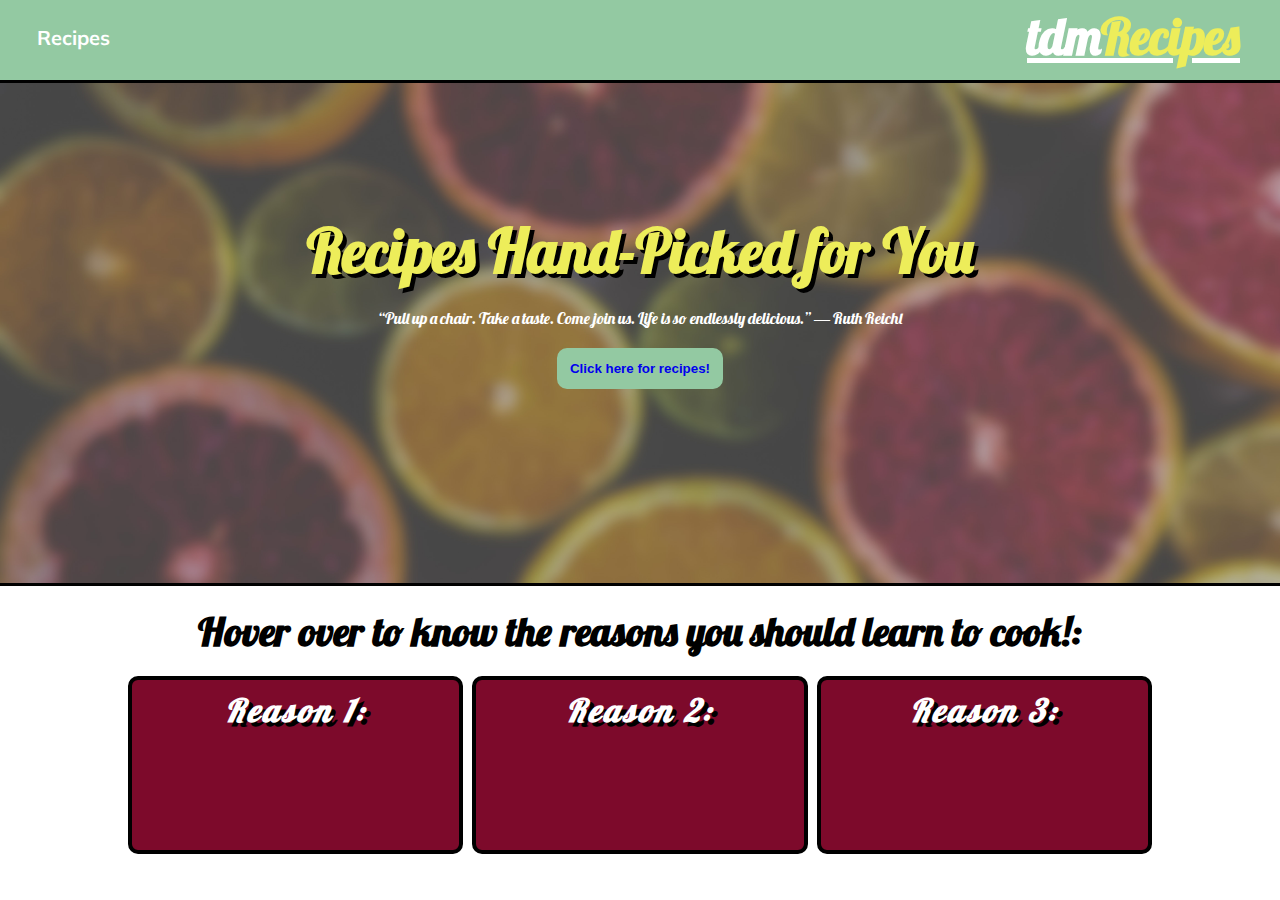
<file: index.html>
<!DOCTYPE html>
<html>
<head>
	<title>tdmRecipes | Welcome!</title>
	<link rel="stylesheet" type="text/css" href="index.css">

	<!--Google web-font-->
	<link href="https://fonts.googleapis.com/css?family=Muli&display=swap" rel="stylesheet">
	<link href="https://fonts.googleapis.com/css?family=Lobster&display=swap" rel="stylesheet">

	<!-- favicon -->
	<link rel="icon" type="image/png" href="images/favicon.png">

</head>
<body>
	<header>
		<div class="container">
			<div id="web-name">
				<h1><a href="index.html">tdm<span>Recipes</span></a></h1>
			</div>
			
			<nav>
				<div id="dropdown">
					<a href="#" class="menu-item">Recipes</a>
					<div id="dd-items">
						<a href="breakfast.html">Breakfast</a>
						<a href="#">Lunch</a>
						<a href="coffee.html">Coffee</a>
					</div>
				</div>
			</nav>
		</div>
	</header>

		<section id="introduction">
				<div class="container">
					<h1 id="motto">
						Recipes Hand-Picked for You
					</h1>
					<p id="quote">“Pull up a chair. Take a taste. Come join us. Life is so endlessly delicious.” ― Ruth Reichl</p>
					<button id="more-recipes"><a href="#">Click here for recipes!</a></button>

				</div>
		</section>

		<section id="fun-facts">
			<h1 id="ff-title">Hover over to know the reasons you should learn to cook!:</h1>
			<div class="container">
				<div class="reason">
					<h1>Reason 1:</h1>
					<p><span>You can save some money!</span> Eating out all the time can be damaging to the wallet. A lot of the times, with the prices you pay to take out or eat out, you can buy a couple night's worth of meals!</p>
				</div>
				<div class="reason">
					<h1>Reason 2:</h1>
					<p><span>It allows you to be healthier!</span> When cooking your own meals, you control what you put into your body and how much you consume.</p>
				</div>
				<div class="reason">
					<h1>Reason 3:</h1>
					<p><span>You enjoy your food more!</span> You put forth your own hard work. Be proud of yourself!</p>
				</div>
			</div>
		</section>
</body>
</html>
</file>
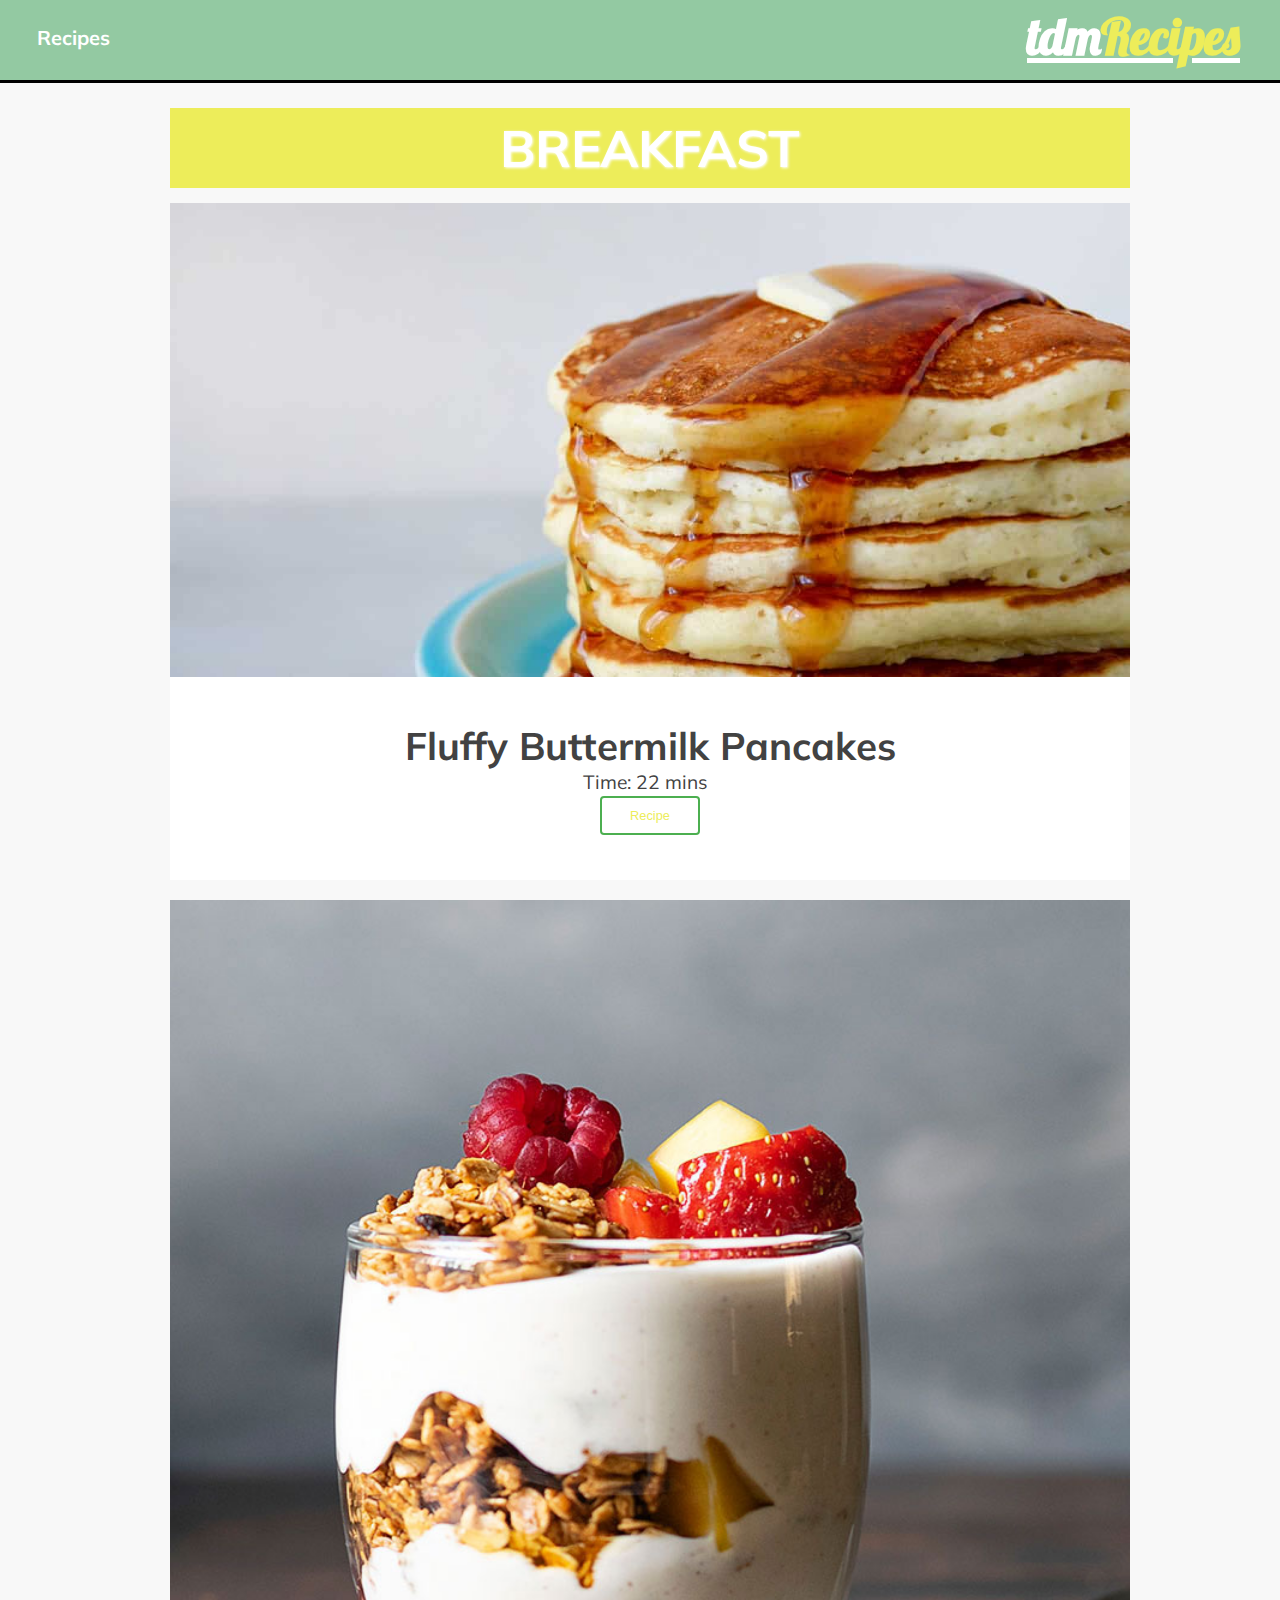
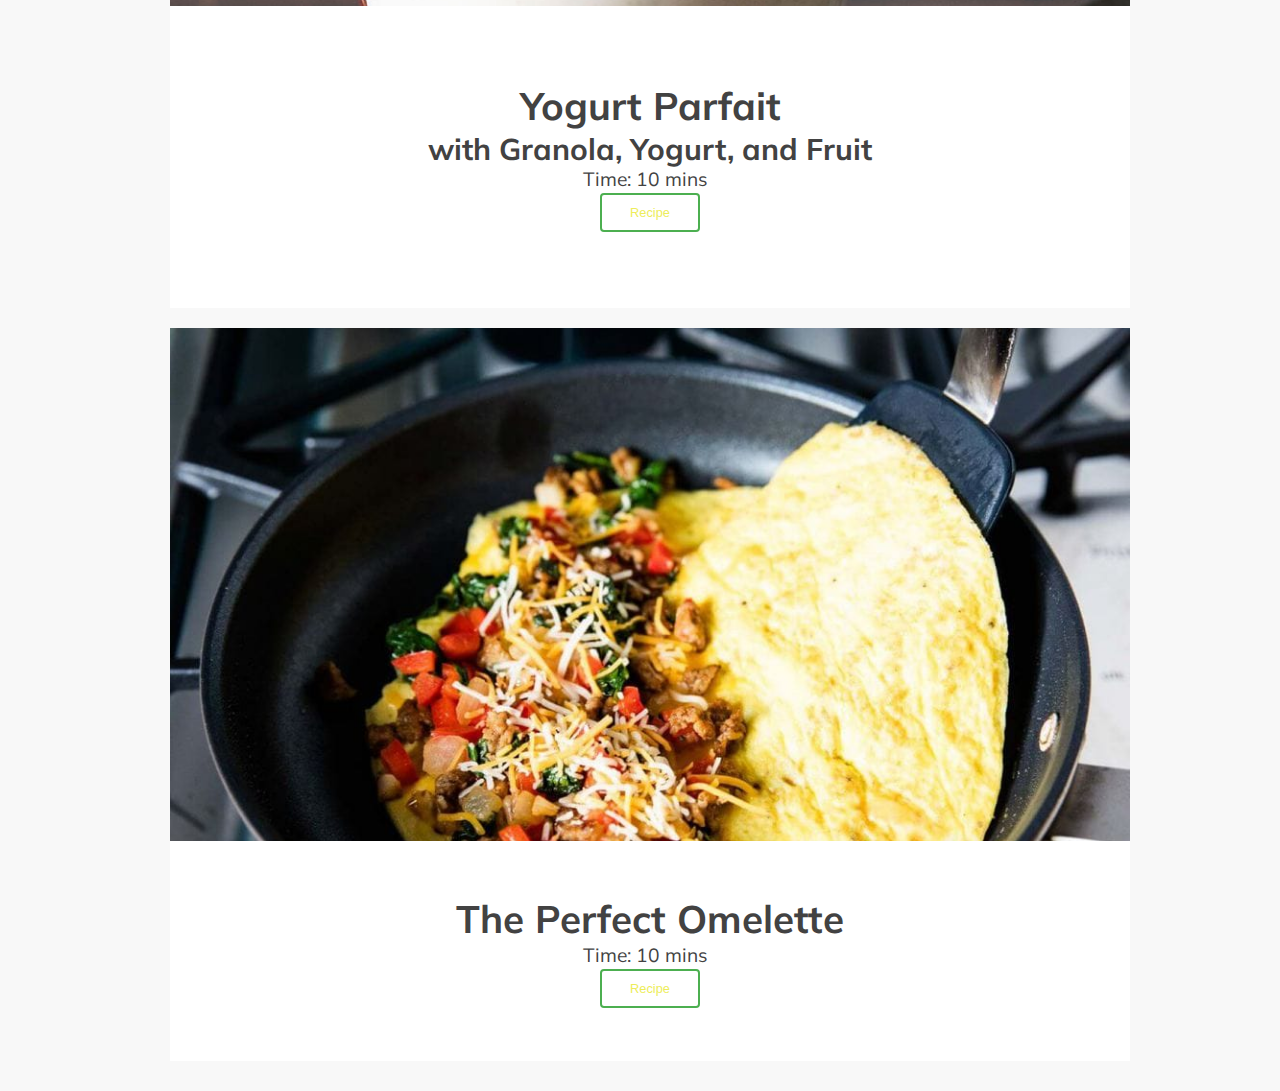
<file: breakfast.html>
<!DOCTYPE html>
<html>
    <head>
        <title>tdmRecipes | Breakfast recipes</title>
        <link rel="stylesheet" href="breakfast.css">
        <link rel="stylesheet" href="templateNav.css">

        <!--Google web-font-->
	    <link href="https://fonts.googleapis.com/css?family=Muli&display=swap" rel="stylesheet">
	    <link href="https://fonts.googleapis.com/css?family=Lobster&display=swap" rel="stylesheet">
	    
	<!-- favicon -->
	<link rel="icon" type="image/png" href="favicon.png">

    </head>
    <body>
        <!--Standard Header-->
        <header>
                <div class="container">
                    <div id="web-name">
                        <h1><a href="index.html">tdm<span>Recipes</span></a></h1>
                    </div>
                    
                    <nav>
                        <div id="dropdown">
                            <a href="#" class="menu-item">Recipes</a>
                            <div id="dd-items">
                                <a href="breakfast.html">Breakfast</a>
                                <a href="#">Lunch</a>
                                <a href="coffee.html">Coffee</a>
                            </div>
                        </div>
                    </nav>
        
                </div>
                
        </header>
        <!--Big container holds subheading for specific page and other divs for recipes-->
        <div class="sub-container">
            <div id="subheader">
                <h1>BREAKFAST</h1>
            </div>
            <div id="recipe">
                <img src="images/pancakes.jpg" alt="pancakes">
                <div id="recipe-title">
                    <h2>Fluffy Buttermilk Pancakes</h2>
                    <p>Time: 22 mins</p>
                    <button><span>Recipe</span></button>
                    
                </div>
            </div>
            <div id="recipe">
                <img src="images/yogurt-parfait.jpg" alt="Yogurt Parfait">
                <div id="recipe-title">
                        <h2>Yogurt Parfait</h2>
                        <h3>with Granola, Yogurt, and Fruit</h3>
                        <p>Time: 10 mins</p>
                        <button><span>Recipe</span></button>
                        
                    </div>
            </div>
            <div id="recipe">
                <img src="images/omelette.jpg" alt="Omelette">
                <div id="recipe-title">
                        <h2>The Perfect Omelette</h2>
                        <p>Time: 10 mins</p>
                        <button><span>Recipe</span></button>
                        
                    </div>
            </div>

            
        </div>
    </body>
</html>
</file>
<file: index.css>
html, body{
	padding: 0;
	margin: 0;
}

body{
	font-family: 'Muli', sans-serif;
}

/*Global*/
.container{
	margin: auto;
}

/*margin adjustments*/

ul, h1, p{
	margin: 0;
}

header{
	background: #93c9a2;
	min-height: 80px;
	border-bottom: 3px solid black;
	color: white;
}

/*Navigation bar*/
nav{
	margin-top: 15px;
	padding: 10px;
	float: left;
	text-align: center;
	color:white;
}

.menu-item{
	padding: 20px;
	margin: 7px;
	font-size: 20px;
	font-weight: bold;
	color: white;
	text-decoration: none;
}

.menu-item:hover {
	color: #eded5a;
	text-decoration: underline;
	transition: .5s;
}

.menu-item: visited{
	color: white;
	text-decoration: none;
}

#dropdown{
	position: relative;
	display: inline-block;
}

#dd-items{
	border: 1px solid gray;
	display: none;
	padding: 10px;
	margin: 0;
}

#dd-items a {
	padding: 10px;
	display: block;
	border: 1px solid gray;
	text-decoration: none;
}

#dd-items a{
	color: black;
	text-decoration: none;
}

#dd-items a:visited{
	color: black;
	text-decoration: none;
}

#dropdown:hover #dd-items{ 
	margin-top: 10px;
	margin-left: 2px;
	position: absolute;
	left: 5px;
	display: block;
	background: white;
 }

#dd-items a:hover{
	background-color: #eded5a;
	transition: .5s;
}

/*web name menu bar*/
#web-name{
	float: right;
	font-size: 25px;
	padding-right: 40px;
	padding-top: 5px;  
	color: white;
	text-decoration: none;
	font-family: 'Lobster', cursive;
	transition: transform .5s;
}
#web-name a{
	color: white;
}

#web-name a:visited{
	color: white;
	text-decoration: none;
}

#web-name:hover{
	transform: scale(1.2);
}

span{
	color: #eded5a;
}

#introduction{
	min-height: 500px;
	/*Photo by Bruna Branco on Unsplash*/	
	background: url("images/background.jpg") no-repeat;
	background-size: cover;
	text-align: center;
	color: white;
	border-bottom: 3px solid black;
}

#introduction .container{
	padding-top: 130px;
	font-family: 'Lobster', cursive;
}

#motto{
	color: #eded5a;
	font-size: 60px;
	text-shadow: 4px 4px black;
}

#quote{
	margin-top: 20px;
}

#more-recipes{
	margin-top: 20px;
	font-style: 'Muli', sans-serif;
	padding: 10px 10px;
	background-color: #93c9a2;
	border: 3px solid #93c9a2;
	border-radius: 10px;
	color: black;
}

#more-recipes a{
	text-decoration: none;
	font-weight: bold;
}

#more-recipes a:visited{
	text-decoration: none;
	color: black;
}

#more-recipes:hover{
	border: 4px solid white;
	transition: .5s;
}

#fun-facts{
	width: 80%;
	margin: auto;
	margin-top: 20px;
	padding-bottom: 20px;
}

#ff-title{
	text-align: center;
	font-size: 40px;
	font-weight: bold;
	font-family: 'Lobster', cursive;
}

#fun-facts .container{
	margin-top: 20px;
	margin-bottom: 20px;
	text-align: center;
	display: flex;
	justify-content: space-between;
}

.reason{
	flex-basis: 30%;
	background: #7d0a2b;
	border: 4px solid black;
	border-radius: 10px;
	padding: 10px;
	align-self: center;
	height: 150px;
}
.reason h1{
	color: white;
	font-family: 'Lobster', sans-serif;
	letter-spacing: 3px;
	font-style: italic;
	text-shadow: 4px 4px black;
}
.reason span{
	font-size: 1.5em;
}

.reason p, .reason span{
	color: #7d0a2b;
}

.reason:hover p {
	color: white;
	transition: .7s;
}

.reason:hover span{
	font-weight: bold;
	text-shadow: 0px 3px 4px black;
	color: #eded5a;
	transition: .7s;
}

.reason:hover {
	box-shadow: 5px 5px 5px gray;
	transition: .5s;
}
</file>
<file: breakfast.css>
html, body{
	padding: 0;
	margin: 0;
}
body{
    font-family: 'Muli', sans-serif;
    background-color: rgb(248, 248, 248);
}
#dropdown{
    /*Places dropdown menue in front of everything else */
    z-index: 9999;
}
.sub-container{
    margin: 10px;
    width: 100%;
    height: 100%;
    position: relative;
    align-content: center;
}
#subheader {
    text-align: center;
    background: #eded5a;
	min-height: 80px;
    color: white;
    width: 75%;
    margin: 15px 0px 15px 0px;
    display: block;
    margin-left: auto;
    margin-right: auto;
    position: relative;
}
#subheader h1{
    /*Center the header text*/
    margin: 0;
    position: absolute;
    top: 50%;
    left: 50%;
    margin-right: -50%;
    transform: translate(-50%, -50%);
    text-shadow: 1px 1px 3px rgb(255, 255, 255);
    font-size: 8px;
    font-size: 4vw; 
    /* 'vw' means viewport width. 
    Good for making the font size adjustable to window size
    while still fitting within its container 
    */
}
#recipe{
    width: 75%;
    display: block;
    margin-left: auto;
    margin-right: auto;
    position: relative;
    margin-bottom: 20px;
}
img{
    width: 100%;
    height: auto;
    display: block;
    margin-left: auto;
    margin-right: auto;
    padding-bottom: 5%;
}
#recipe-title{
    /*Recipe title goes on top of image*/
    background-color: white;
    color: rgb(66, 66, 66);
    position: absolute;
    width: 100%;
    bottom: 0;
    text-align: center;
    align-content: center;
    height: 30%;
    margin-left: auto;
    margin-right: auto;
    font-size: 16px;
    font-size: 2vw;
}
h2 , h3{
    margin: 0;
    padding: 0;
}
#recipe-title h2 button{
    position: absolute;
    top: 50%;
    left: 50%;
    margin-right: -50%;
    transform: translate(-50%, -50%);
}
#recipe-title p{
    font-size: 2px;
    font-size: 1.5vw;
    top: 0;
    margin-right: 10px;
}
button {
    font-size: 1vw;
    width: 100px;
    border-radius: 4px;
    padding: 10px;
    background-color: white;
    color: black;
    border: 2px solid #4CAF50;
    margin-bottom: auto;
}
/*Animation for button*/
button span {
    cursor: pointer;
    display: inline-block;
    position: relative;
}
  
button span:after {
    content: '\00bb';
    position: absolute;
    opacity: 0;
    bottom: 0px;
    top: 0;
    transform: rotate(90deg);
    transition: 0.5s;
}
  
button:hover span {
    padding-right: 25px;
  }
  
button:hover span:after {
    opacity: 1;
    right: 0;
  }
button:hover {
    background-color: #93c9a2;
    color: white;
}
</file>
<file: templateNav.css>
html, body{
	padding: 0;
	margin: 0;
}

body{
	font-family: 'Muli', sans-serif;
}

/*Global*/
.container{
	margin: auto;
}

/*margin adjustments*/

ul, h1, p{
	margin: 0;
}

header{
	background: #93c9a2;
	min-height: 80px;
	border-bottom: 3px solid black;
	color: white;
}

/*Navigation bar*/
nav{
	margin-top: 15px;
	padding: 10px;
	float: left;
	text-align: center;
	color:white;
}

.menu-item{
	padding: 20px;
	margin: 7px;
	font-size: 20px;
	font-weight: bold;
	color: white;
	text-decoration: none;
}

.menu-item:hover {
	color: #eded5a;
	text-decoration: underline;
	transition: .5s;
}

.menu-item: visited{
	color: white;
	text-decoration: none;
}

#dropdown{
	position: relative;
	display: inline-block;
}

#dd-items{
	border: 1px solid gray;
	display: none;
	padding: 10px;
	margin: 0;
}

#dd-items a {
	padding: 10px;
	display: block;
	border: 1px solid gray;
	text-decoration: none;
}

#dd-items a{
	color: black;
	text-decoration: none;
}

#dd-items a:visited{
	color: black;
	text-decoration: none;
}

#dropdown:hover #dd-items{ 
	margin-top: 10px;
	margin-left: 2px;
	position: absolute;
	left: 5px;
	display: block;
	background: white;
 }

#dd-items a:hover{
	background-color: #eded5a;
	transition: .5s;
}

/*web name menu bar*/
#web-name{
	float: right;
	font-size: 25px;
	padding-right: 40px;
	padding-top: 5px;  
	color: white;
	text-decoration: none;
	font-family: 'Lobster', cursive;
	transition: transform .5s;
}
#web-name a{
	color: white;
}

#web-name a:visited{
	color: white;
	text-decoration: none;
}

#web-name:hover{
	transform: scale(1.2);
}

span{
	color: #eded5a;
}
</file>
